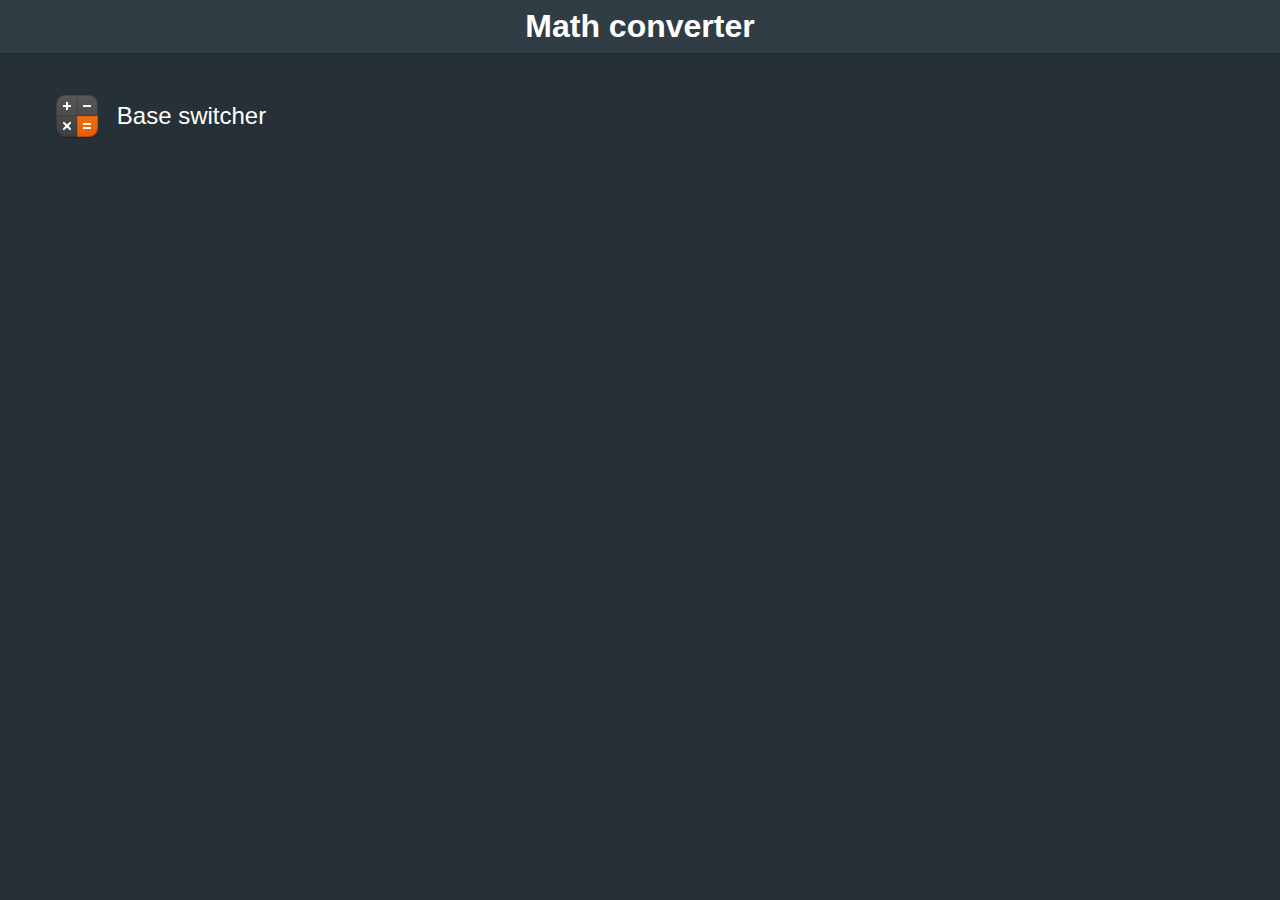
<file: index.html>
<!DOCTYPE html>
<html lang="fr-fr">
<head>
	<meta charset="UTF-8" />
	<meta name="viewport" content="initial-scale=1.0, user-scalable=yes" />
	<link rel="stylesheet" href="style.css" type="text/css" />
	<title>Math converter</title>

</head>
<body>
	<header class="Header">
		<h1 class="Header-h1 title">Math converter</h1>
	</header>

	<main class="Main">
		<nav>
		<ul>
			<li>
				<a href="bases/index.html">
					<img src="bases/icon.png" alt="icon"/>
					Base switcher
				</a>
			</li>
		</ul>
		</nav>
	</main>
</body>
</html>
</file>
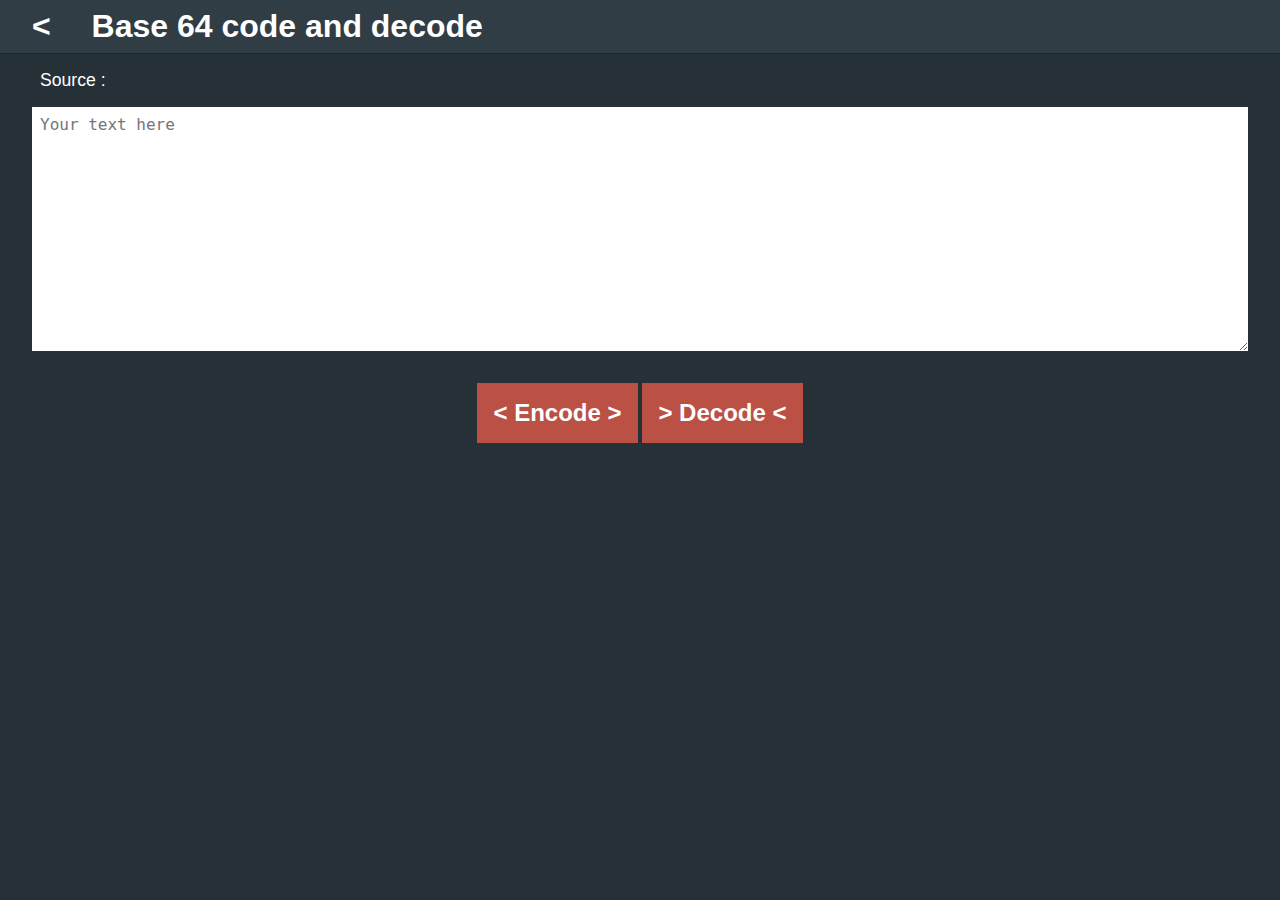
<file: base64/index.html>
<!DOCTYPE html>
<html>
<head>
	<meta charset="UTF-8" />
	<meta name="viewport" content="initial-scale=1.0, user-scalable=yes" />
	<link rel="stylesheet" href="../style.css" type="text/css" />
	<title>Compumath - base 64</title>
</head>
<body>
	<header class="Header">
		<h1 class="Header-h1"> <a class="Back" href="../index.html"><</a> Base 64 code and decode</h1>
	</header>

	<main class="Main">
		<label for="data">Source : </label>
		<textarea id="data" rows="12" placeholder="Your text here"></textarea>
		<p class="centrer">
			<button onclick="go('encode');" class="Button"> &lt; Encode &gt; </button>
			<button onclick="go('decode');" class="Button"> &gt; Decode &lt; </button>
		</p>
		<textarea id="output" class="Result" rows="8" cols="50" readonly class="centrer" style="display:none;"></textarea>
	</main>

	<script type="text/javascript" src="base64.js"></script>
	<script type="text/javascript">
		function go(encdec) {
			var datain = document.getElementById('data').value;
			var dataout = '';
			try {
				if (encdec == 'decode') {
					dataout = base64.decode(datain);
				}
				else {
					dataout = base64.encode(datain);
				}
			}
			catch (e) {
				dataout = e;
			}

			document.getElementById('output').value = dataout;
			document.getElementById('output').style.display = 'block';
			return false;
		}
	</script>
</body>
</html>
</file>
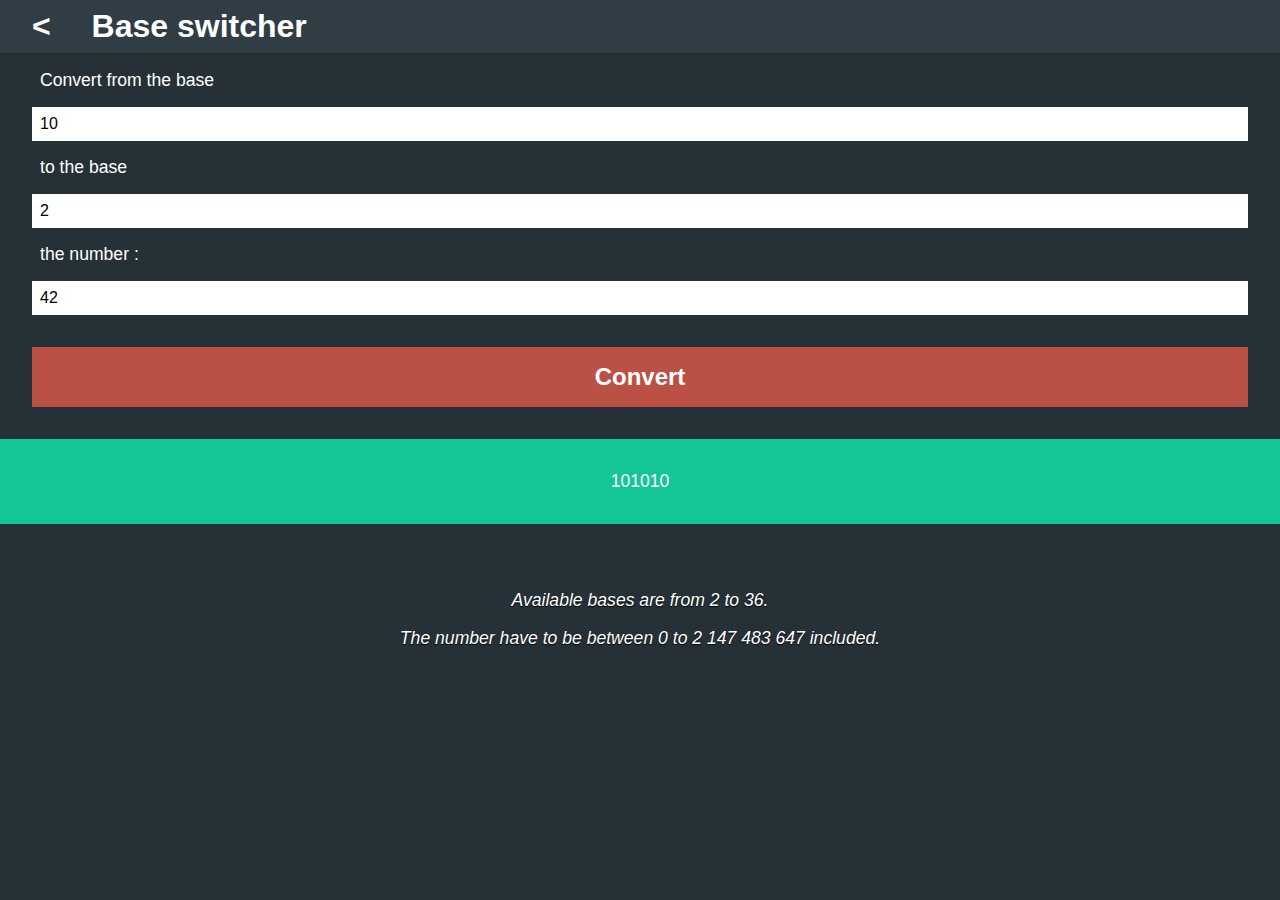
<file: bases/index.html>
<!DOCTYPE html>
<html>
<head>
	<meta charset="UTF-8" />
	<meta name="viewport" content="initial-scale=1.0, user-scalable=yes" />
	<link rel="stylesheet" href="../style.css" type="text/css" />
	<title>Compumath - base switcher</title>
</head>
<body>
	<header class="Header">
		<h1 class="Header-h1"> <a class="Back" href="../index.html"><</a> Base switcher</h1>
	</header>

	<main class="Main">
		<label for="source">Convert from the base </label>
		<input type="number" step="1" min="2" max="36" id="source" value="10" name="source" placeholder="10" class="text" />

		<label for="destination"> to the base </label>
		<input type="number" step="1" min="2" max="36" id="destination" value="2" name="destination" placeholder="2" class="text" />

		<label for="destination"> the number : </label>
		<input type="text" id="nombre" value="42" name="nombre" placeholder="2" class="text" />

		<button onclick="return convert();" class="Button">Convert</button>

		<p id="output" class="Result"></p>

		<aside class="note">
			<p>Available bases are from 2 to 36.</p>
			<p>The number have to be between 0 to 2&nbsp;147&nbsp;483&nbsp;647 included.</p>
		</aside>

	</main>

	<script type="text/javascript">
		/* <![CDATA[ */
		function convert() {
			var valeur = document.getElementById('nombre').value;
			var base_source = document.getElementById('source').value;
			var base_destin = document.getElementById('destination').value;
			var result = parseInt(valeur, base_source).toString(base_destin);
			if (String(result) == 'NaN') {
				result = 'la base '+base_source+' est impossible pour '+valeur; // par exemple "3" est impossible en binaire, où il n’y a que 0 et des 1.
			}
			document.getElementById('output').innerHTML = result;
			return false;
		}
		convert();
		/* ]]> */
	</script>
</body>
</html>
</file>
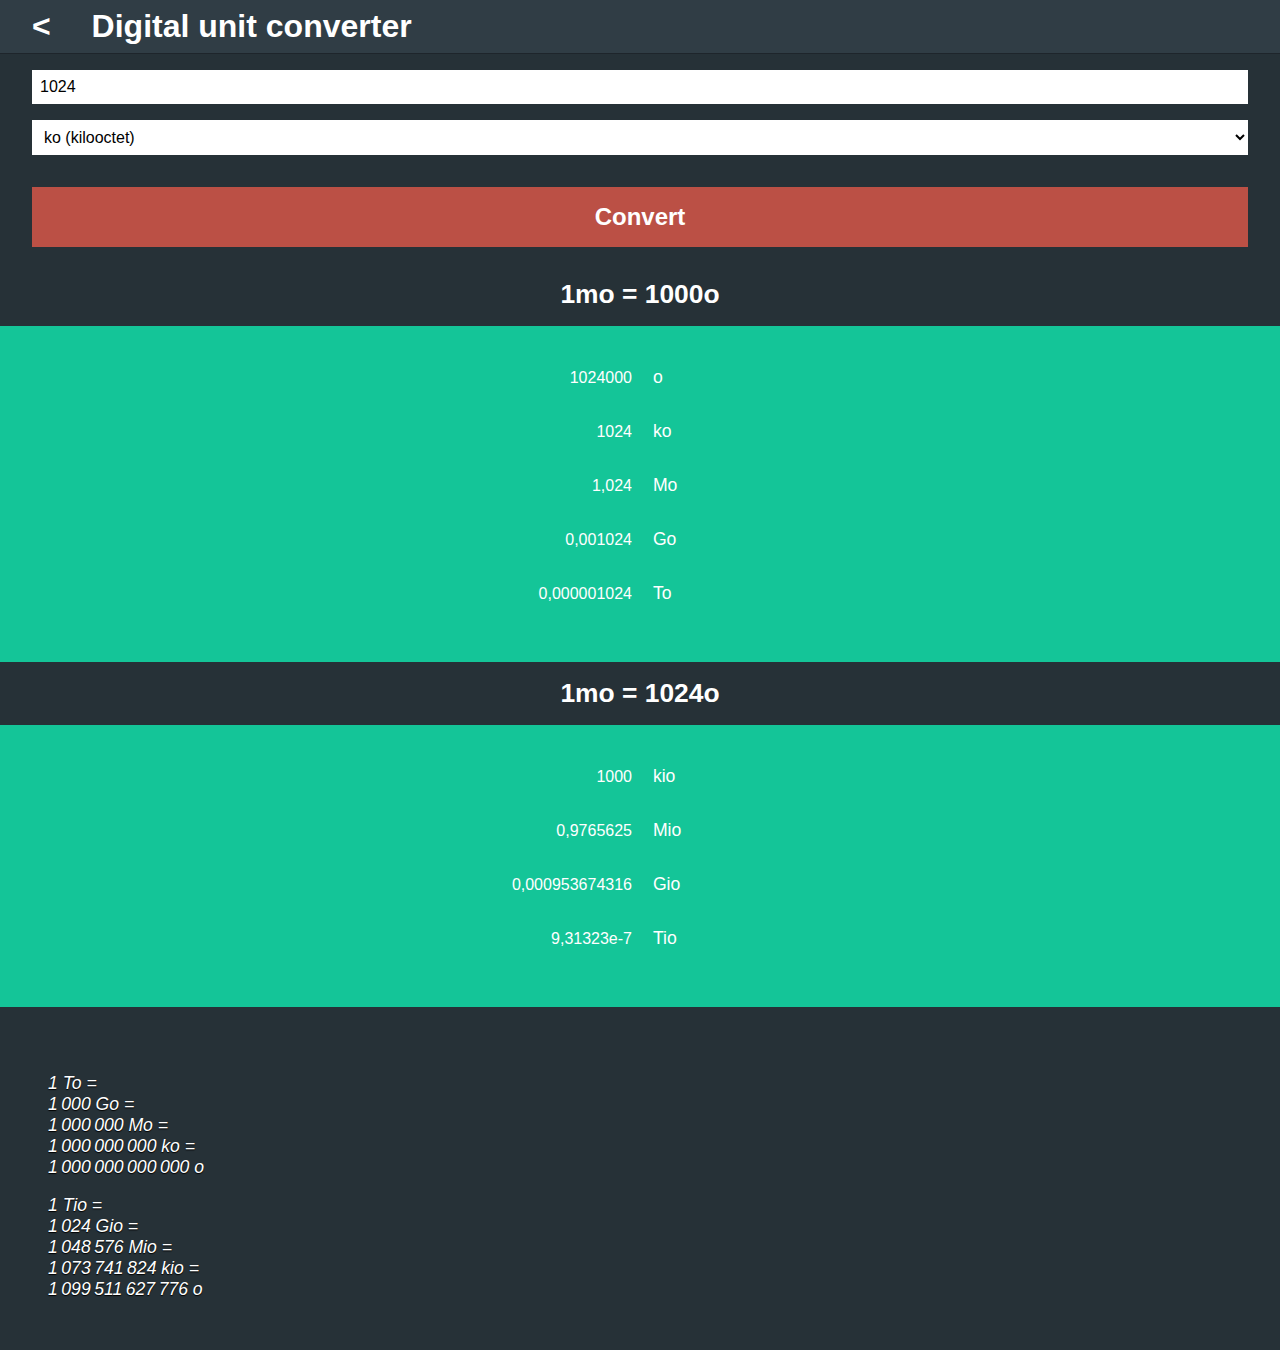
<file: mo-mio/index.html>
<!DOCTYPE html>
<html>
<head>
	<meta charset="UTF-8" />
	<meta name="viewport" content="initial-scale=1.0, user-scalable=yes" />
	<link rel="stylesheet" href="../style.css" type="text/css" />
	<title>COmpumath - digital unit converter</title>
</head>
<body>
	<header class="Header">
		<h1 class="Header-h1"> <a class="Back" href="../index.html"><</a> Digital unit converter</h1>
	</header>

	<main class="Main">
		<input type="number" onkeyup="convert();" step="1" min="2" max="10000000000" id="source" value="1024" name="source" placeholder="1024" />
		<select name="unite_i" id="unite_i" onchange="convert();">
			<option value="o">o (octet)</option>
			<option value="k" selected>ko (kilooctet)</option>
			<option value="ki">kio (kibioctet)</option>
			<option value="m">Mo (mégaoctet)</option>
			<option value="mi">Mio (mébioctet)</option>
			<option value="g">Go (gigaoctet)</option>
			<option value="gi">Gio (gibioctet)</option>
			<option value="t">To (téraoctet)</option>
			<option value="ti">Tio (tebioctet)</option>
		</select>

		<button class="Button" onclick="convert();">Convert</button>

		<h2>1mo = 1000o</h2>
		<table class="all_units Result">
			<tr>
				<td>
					<input readonly type="text" id="o"/>
					<label for="o">o</label>
				</td>
			</tr>
			<tr>
				<td>
					<input readonly type="text" id="k"/>
					<label for="k">ko</label>
				</td>
			</tr>
			<tr>
				<td>
					<input readonly type="text" id="m"/>
					<label for="m">Mo</label>
				</td>
			</tr>
			<tr>
				<td>
					<input readonly type="text" id="g"/>
					<label for="g">Go</label>
				</td>
			</tr>
			<tr>
				<td>
					<input readonly type="text" id="t"/>
					<label for="t">To</label>
				</td>
			</tr>
		</table>
		<h2>1mo = 1024o</h2>
		<table class="all_units Result">
			<tr>

				<td>
					<input readonly type="text" id="ki"/>
					<label for="ki">kio</label>
				</td>
			</tr>
			<tr>

				<td>
					<input readonly type="text" id="mi"/>
					<label for="mi">Mio</label>
				</td>
			</tr>
			<tr>

				<td>
					<input readonly type="text" id="gi"/>
					<label for="gi">Gio</label>
				</td>
			</tr>
			<tr>
				<td>
					<input readonly type="text" id="ti"/>
					<label for="ti">Tio</label>
				</td>
			</tr>
		</table>

		<aside class="note">
			<p style="text-align:left;">
			1&nbsp;To =<br> 1&thinsp;000&nbsp;Go =<br> 1&thinsp;000&thinsp;000&nbsp;Mo =<br> 1&thinsp;000&thinsp;000&thinsp;000&nbsp;ko =<br> 1&thinsp;000&thinsp;000&thinsp;000&thinsp;000&nbsp;o
			</p>
			<p style="text-align:left;">
			1&nbsp;Tio =<br> 1&thinsp;024&nbsp;Gio =<br> 1&thinsp;048&thinsp;576&nbsp;Mio =<br> 1&thinsp;073&thinsp;741&thinsp;824&nbsp;kio =<br> 1&thinsp;099&thinsp;511&thinsp;627&thinsp;776&nbsp;o
			</p>
		</aside>

	</main>

	<script type="text/javascript">
		/* <![CDATA[ */
		function convert() {
			var nombre_i = document.getElementById('source').value;
			var unite_i = document.getElementById('unite_i').value;
			var nombre_f_o = 0;

			// switch en octets pour commencer.
			switch(unite_i) {
				case 'o':  nombre_f_o = nombre_i;break;
				case 'k':  nombre_f_o = nombre_i*1000; break;
				case 'm':  nombre_f_o = nombre_i*1000*1000; break;
				case 'g':  nombre_f_o = nombre_i*1000*1000*1000; break;
				case 't':  nombre_f_o = nombre_i*1000*1000*1000*1000; break;
				case 'ki': nombre_f_o = nombre_i*1024; break;
				case 'mi': nombre_f_o = nombre_i*1024*1024; break;
				case 'gi': nombre_f_o = nombre_i*1024*1024*1024; break;
				case 'ti': nombre_f_o = nombre_i*1024*1024*1024*1024; break;
			}

			document.getElementById('o').value = nombre_f_o;
			document.getElementById('k').value = String(parseFloat((nombre_f_o/1000).toFixed(12))).replace(/\./g, ',');
			document.getElementById('m').value = String(parseFloat((nombre_f_o/1000/1000).toFixed(12))).replace(/\./g, ',');
			document.getElementById('g').value = String(parseFloat((nombre_f_o/1000/1000/1000).toFixed(12))).replace(/\./g, ',');
			document.getElementById('t').value = String(parseFloat((nombre_f_o/1000/1000/1000/1000).toFixed(12))).replace(/\./g, ',');
			document.getElementById('ki').value = String(parseFloat((nombre_f_o/1024).toFixed(12))).replace(/\./g, ',');
			document.getElementById('mi').value = String(parseFloat((nombre_f_o/1024/1024).toFixed(12))).replace(/\./g, ',');
			document.getElementById('gi').value = String(parseFloat((nombre_f_o/1024/1024/1024).toFixed(12))).replace(/\./g, ',');
			document.getElementById('ti').value = String(parseFloat((nombre_f_o/1024/1024/1024/1024).toFixed(12))).replace(/\./g, ',');

			return false;
		}
		convert();
		/* ]]> */
	</script>
</body>
</html>
</file>
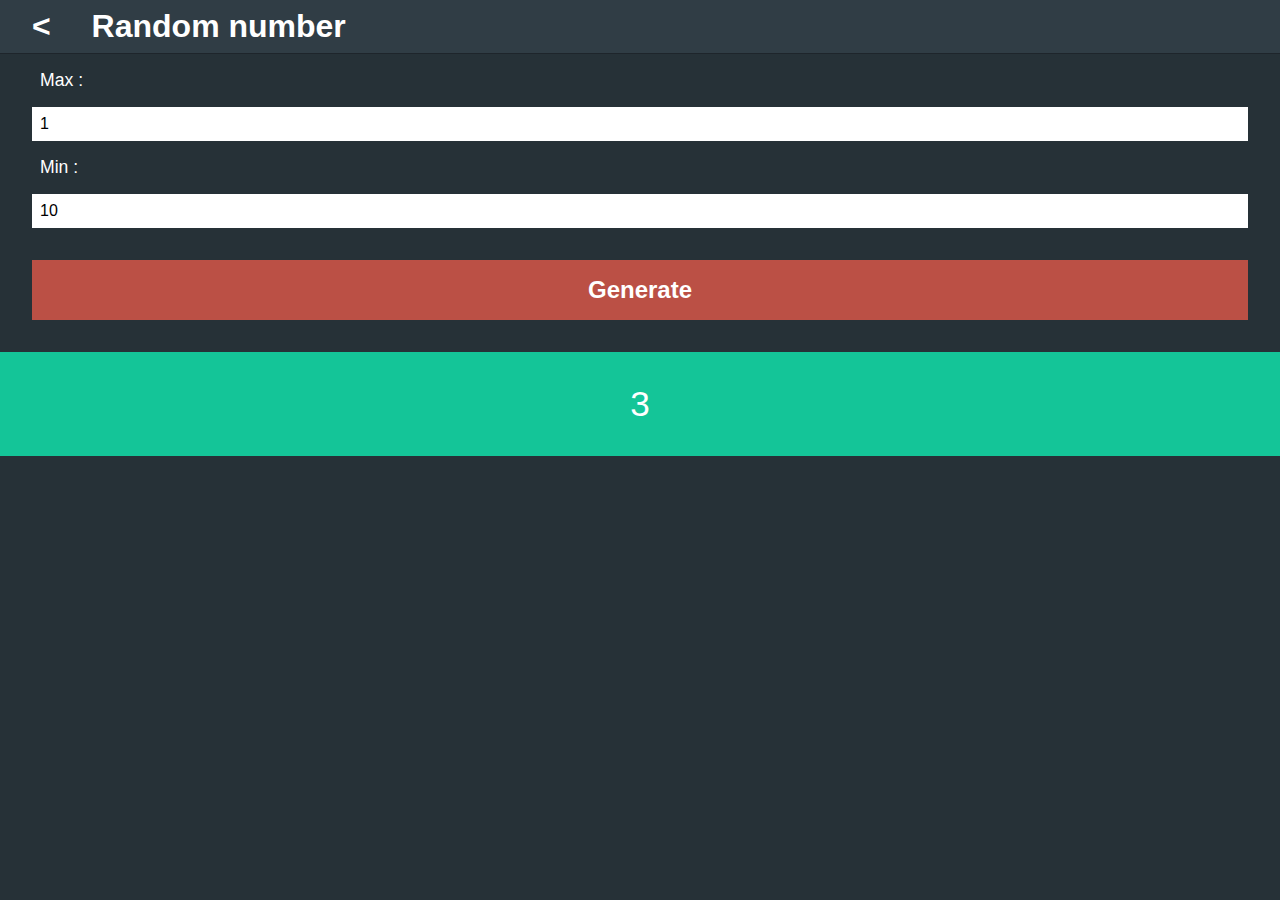
<file: random/index.html>
<!DOCTYPE html>
<html>
<head>
	<meta charset="UTF-8" />
	<meta name="viewport" content="initial-scale=1.0, user-scalable=yes" />
	<link rel="stylesheet" href="../style.css" type="text/css" />
	<title>Compumath - random number</title>
</head>
<body>
	<header class="Header">
		<h1 class="Header-h1"> <a class="Back" href="../index.html"><</a> Random number</h1>
	</header>

	<main class="Main">
		<label for="min">Max&nbsp;: </label>
		<input type="number" id="min" name="min" min="0" step="1" value="1" />

		<label for="min">Min&nbsp;: </label>
		<input type="number" id="max" name="max" min="0" step="1" value="10" />

		<button onclick="randomize()" class="Button">Generate</button>
		<div id="output" class="Result"></div>
	</main>

	<script type="text/javascript">
		/* <![CDATA[ */
		var nbLancer = 0;
		function randomize() {
			var min = document.getElementById('min').value;
			var max = document.getElementById('max').value;
			var rand = Math.floor(Math.min(min, max) + Math.random()*Math.abs(min-max));
			document.getElementById('output').innerHTML = rand;
			document.getElementById('output').style.fontSize = '2em';
			nbLancer++;
		}
		randomize();
		/* ]]> */
	</script>
</body>
</html>
</file>
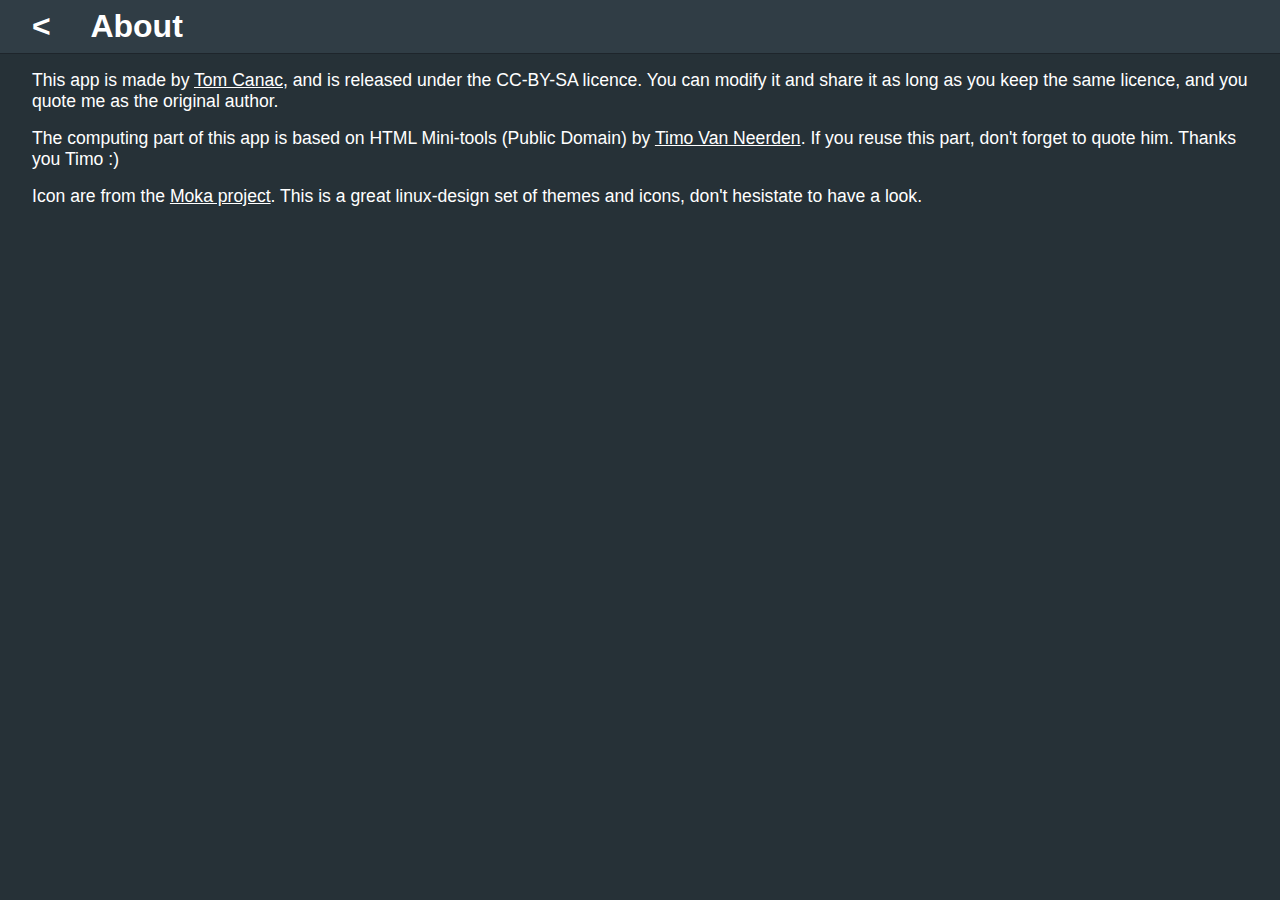
<file: about.html>
<!DOCTYPE html>
<html lang="fr-fr">
<head>
	<meta charset="UTF-8" />
		<meta name="viewport" content="initial-scale=1.0, user-scalable=yes" />
		<link rel="stylesheet" href="style.css" type="text/css" />
	<title>À propos</title>
</head>
<body>
	<header class="Header">
		<h1 class="Header-h1"> <a class="Back" href="index.html"><</a> About</h1>
	</header>

	<main class="Main About">
		<p>
			This app is made by <a href="http://tomcanac.com/" target="_blank">Tom Canac</a>, and is released under the CC-BY-SA licence. You can modify it and share it as long as you keep the same licence, and you quote me as the original author.
		</p>
		<p>
			The computing part of this app is based on HTML Mini-tools (Public Domain) by <a href="http://lehollandaisvolant.net/" target="_blank">Timo Van Neerden</a>. If you reuse this part, don't forget to quote him. Thanks you Timo :)
		</p>
		<p>
			Icon are from the <a href="http://mokaproject.com/" target="_blank">Moka project</a>. This is a great linux-design set of themes and icons, don't hesistate to have a look.
		</p>
	</main>
</body>
</html>
</file>
<file: style.css>
/*General*/
	* {
		-webkit-box-sizing: border-box;
		-moz-box-sizing: border-box;
		box-sizing: border-box;
	}
	html {
		font-size:100%;
	}
	body {
		margin: 0;
		color: #FFF;
		background-color: #263137;
		text-align: center;
		font-family:'FiraSans','Open Sans Light', sans-serif;
		font-size:1.1rem;
	}
	a {
		text-decoration: none;
		color:#FFF;
	}
/*header bar*/
	.Header {
		text-align: left;
		padding:0px;
		background-color:#303D45;
		border-bottom: 1px solid #1E252B;
	}
	.Header-h1 {
		margin: 0;
		padding: .5rem 0;
		font-size: 2rem;

		white-space: nowrap;
		text-overflow: ellipsis;
		overflow: hidden;
	}
	.Header-h1.title {
		text-align: center;
	}

/*main content*/
	.Main {
		margin: 0 auto 0;
	}
	.Main > * {
		width: 95%;
		margin:1rem auto;
	}
/*homepage navigation*/
	nav ul {
		list-style: none;
		padding: 0;
	}
	nav li {
		line-height: 48px;/*the height of the icons*/
		text-align: left;
	}
	nav li a {
		padding: 1.3rem;
		display: block;
		font-size:1.5rem;
	}
	nav li a img {
		margin-right:1rem;
		border: none;
		float: left;
	}
/*form and ui*/
	input,
	select,
	textarea,
	button {
		border-radius:0px;
		border:0px;
	}
	input,
	select,
	textarea {
		display: block;
		padding: .5rem;
		font-size: 1rem;
		background-color:#fff;
		color:#1E252B:
	}
	input {
		margin-bottom: 1rem;
	}
	label {
		display:block;
		text-align:left;
		padding-left:.5rem;
	}
	input[readonly],
	textarea[readonly] {
		background:none;
		border:none;
		color:#FFF;
	}
	.Button {
		cursor:pointer;
		margin:1rem 0;
		padding:1rem;
		font-size:1.5rem;
		font-weight:bold;
		color:#FFF;
		background:#BB5045;
	}
/**/
	.Back {
		padding-left: 2rem;
		padding-right: 2rem;
	}
	.Result {
		width:100%;
		background:#14C598;
		padding:2rem;

	}
/*≠*/
	.note {
		margin-top: 2rem;
		padding:1rem;
		font-style: italic;
		text-shadow:0 1px 1px #000;
	}
	.all_units {
		text-align:left;
	}
	.all_units input {
		text-align:right;
		width:50%;
	}
	.all_units input,
	.all_units label {
		display:inline;
	}
	.About {
		text-align:left;
	}
	.About a {
		text-decoration:underline;
	}
</file>
